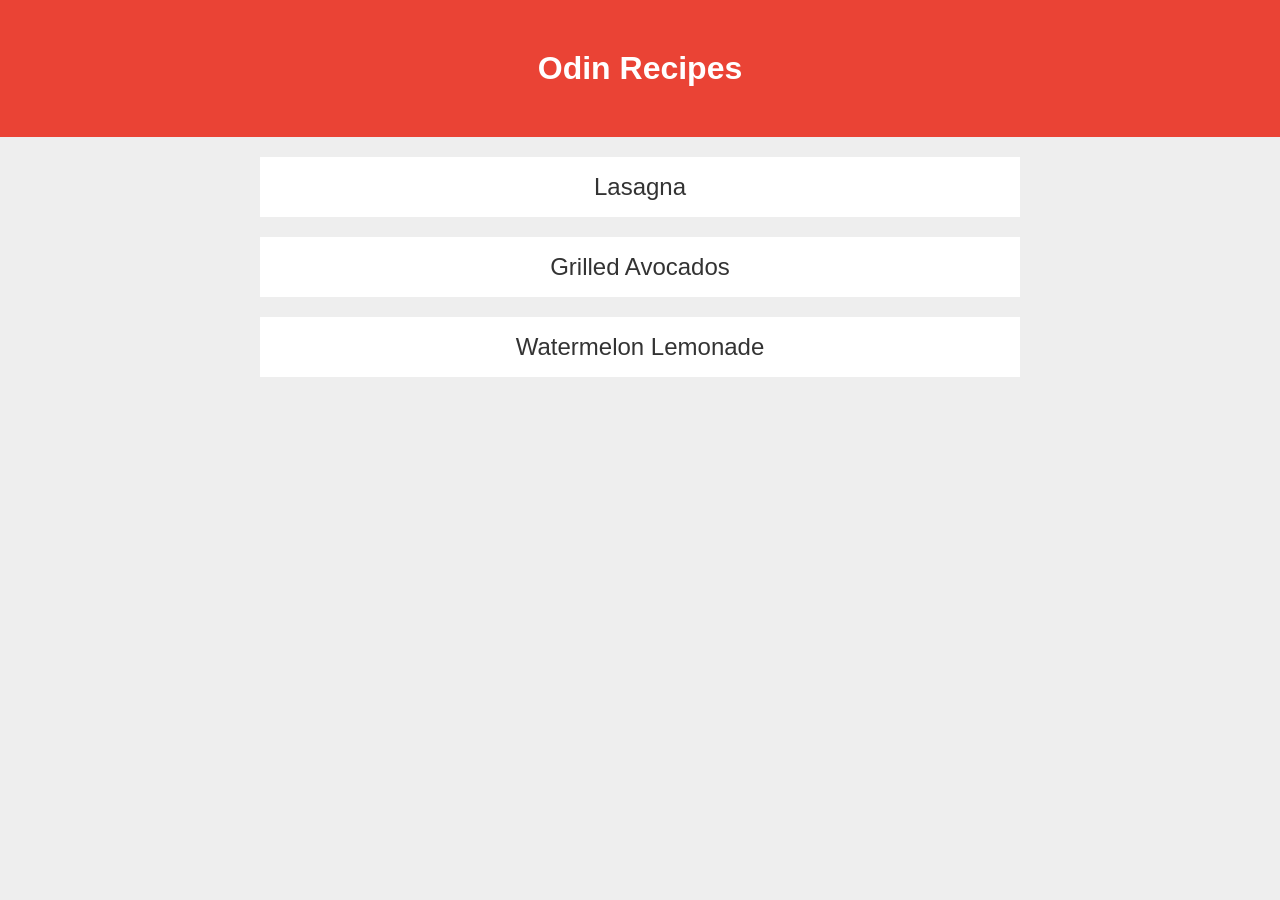
<file: index.html>
<!DOCTYPE html>
<html lang="en">
<head>
    <meta charset="UTF-8">
    <meta name="viewport" content="width=device-width, initial-scale=1.0">
    <link rel="stylesheet" href="./style.css">
    <title>Project: Recipes | Frederic Etotobo | The Odin Project</title>
</head>
<body>
    <h1>Odin Recipes</h1>    
    <ul>
    <li><a href="recipes/lasagna.html">Lasagna</a></li>
    <li><a href="recipes/grilled-avocados.html">Grilled Avocados</a></li>
    <li><a href="recipes/watermelon-lemonade.html">Watermelon Lemonade</a></li>
  </ul>
  
</body>
</html>
</file>
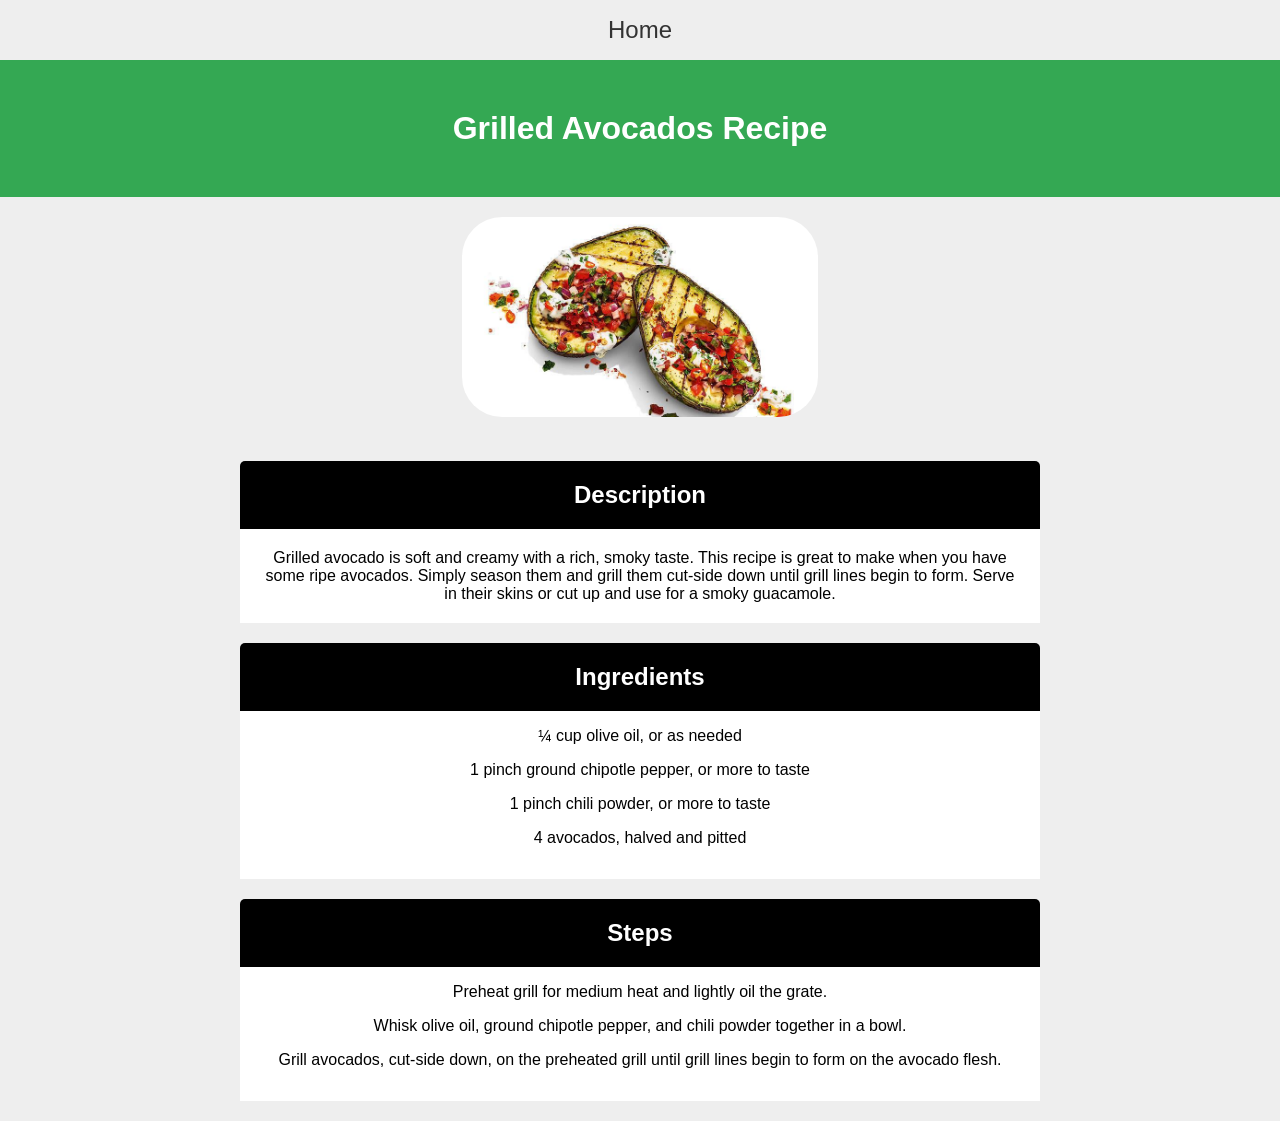
<file: recipes/grilled-avocados.html>
<!DOCTYPE html>
<html lang="en">
<head>
    <meta charset="UTF-8">
    <meta name="viewport" content="width=device-width, initial-scale=1.0">
    <link rel="stylesheet" href="../style.css">
    <title>Grilled Avocados Recipe | Frederic Etotobo | The Odin Project</title>
</head>
<body class="recipe">
    <a href="../index.html">Home</a>
    <h1 id="avocados">Grilled Avocados Recipe</h1>
    
    <img src="../images/grilled-avocados.jpg" alt="Grilled Avocados Image" height="200">
    <h2>Description</h2>
    <p>Grilled avocado is soft and creamy with a rich, smoky taste. This recipe is great to make when you have some ripe avocados. 
        Simply season them and grill them cut-side down until grill lines begin to form. 
        Serve in their skins or cut up and use for a smoky guacamole.</p>
    <h2>Ingredients</h2>
    <ul>
        <li>¼ cup olive oil, or as needed</li>
        <li>1 pinch ground chipotle pepper, or more to taste</li>
        <li>1 pinch chili powder, or more to taste</li>
        <li>4 avocados, halved and pitted</li>
    </ul>
    <h2>Steps</h2>
    <ol>
        <li>Preheat grill for medium heat and lightly oil the grate.</li>
        <li>Whisk olive oil, ground chipotle pepper, and chili powder together in a bowl.</li>
        <li>Grill avocados, cut-side down, on the preheated grill until grill lines begin to form on the avocado flesh.</li>
    </ol>

</body>
</html>
</file>
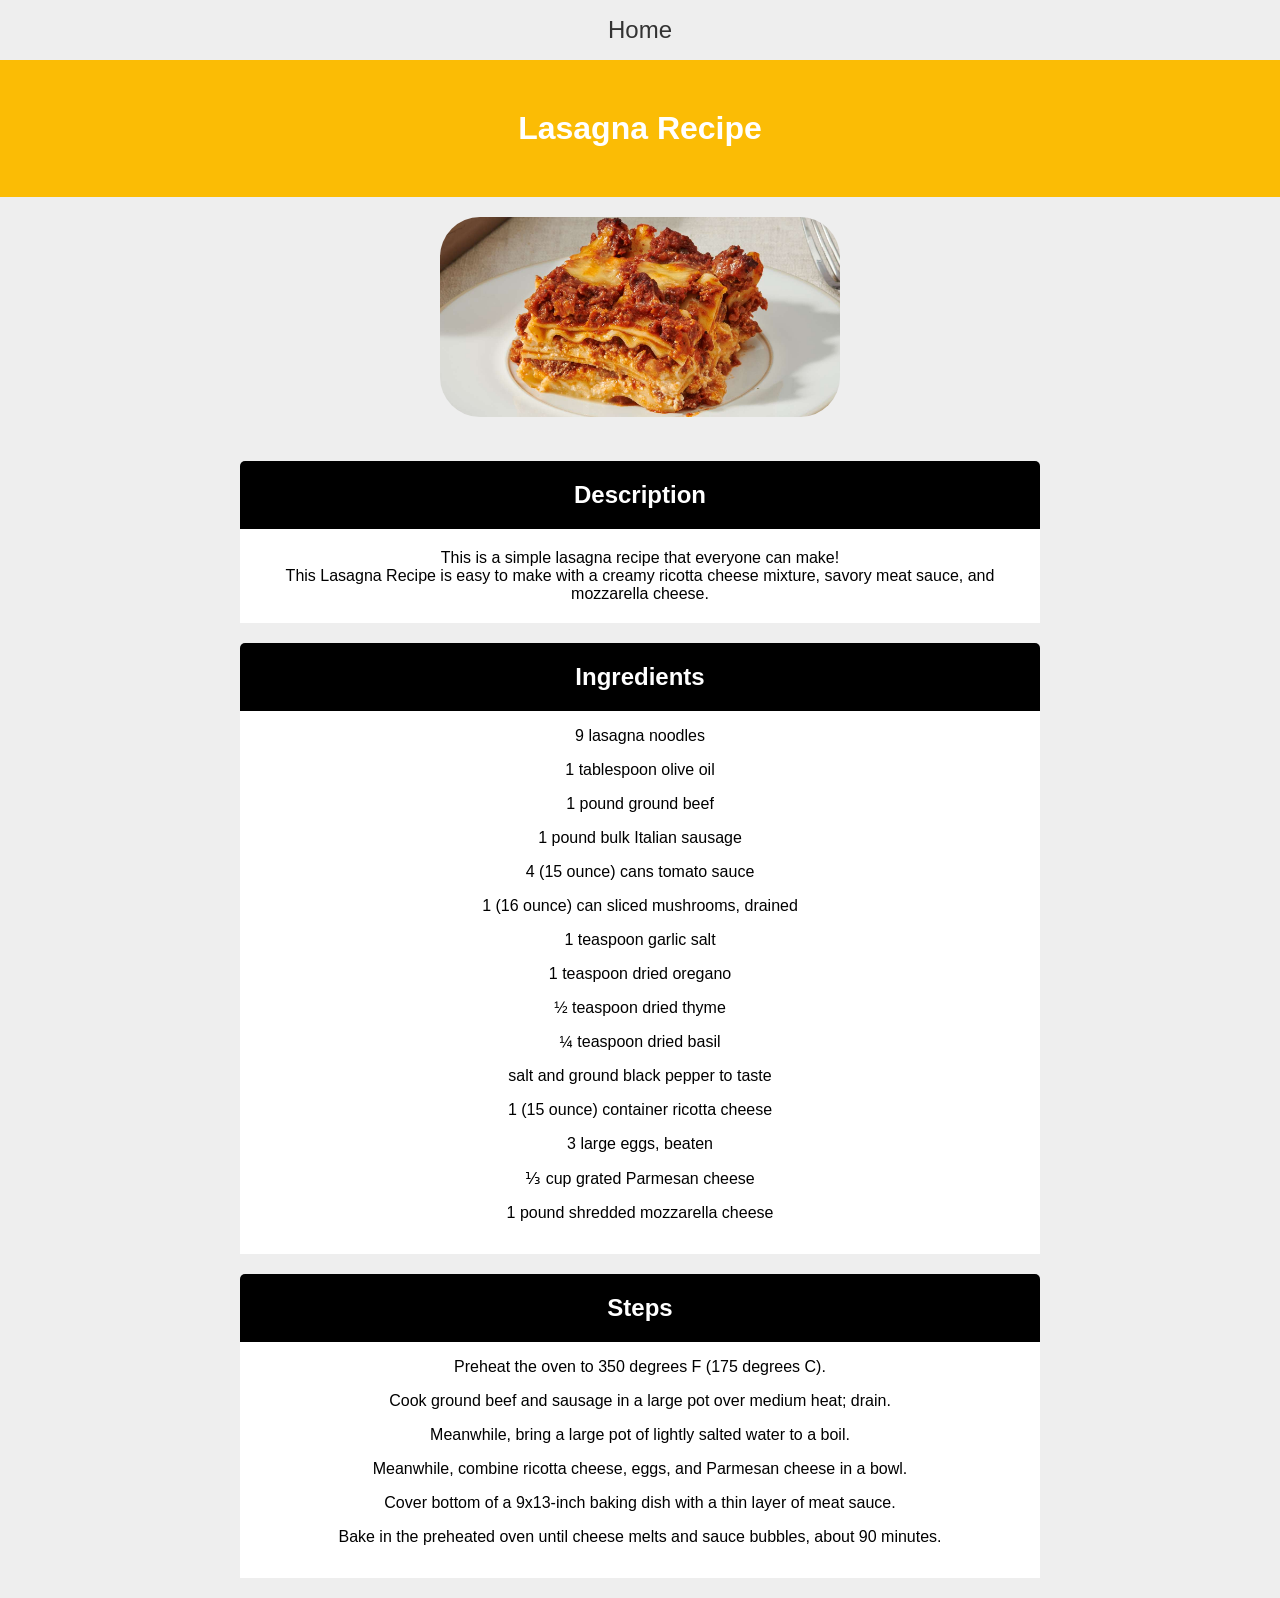
<file: recipes/lasagna.html>
<!DOCTYPE html>
<html lang="en">
<head>
    <meta charset="UTF-8">
    <meta name="viewport" content="width=device-width, initial-scale=1.0">
    <link rel="stylesheet" href="../style.css">
    <title>Lasagna Recipe | Frederic Etotobo | The Odin Project</title>
</head>
<body class="recipe">
    <a href="../index.html">Home</a>
    <h1 id="lasagna">Lasagna Recipe</h1>
    <img src="../images/lasagna.jpg" alt="lasagna Image" height="200">
    <h2>Description</h2>
    <p>This is a simple lasagna recipe that everyone can make! <br>
    This Lasagna Recipe is easy to make with a creamy ricotta cheese mixture, savory meat sauce, and mozzarella cheese.</p>
    <h2>Ingredients</h2>
    <ul>        
        <li>9 lasagna noodles</li>
        <li>1 tablespoon olive oil</li>
        <li>1 pound ground beef</li>
        <li>1 pound bulk Italian sausage</li>
        <li>4 (15 ounce) cans tomato sauce</li>
        <li>1 (16 ounce) can sliced mushrooms, drained</li>
        <li>1 teaspoon garlic salt</li>
        <li>1 teaspoon dried oregano</li>
        <li>½ teaspoon dried thyme</li>
        <li>¼ teaspoon dried basil</li>
        <li>salt and ground black pepper to taste</li>
        <li>1 (15 ounce) container ricotta cheese</li>
        <li>3 large eggs, beaten</li>
        <li>⅓ cup grated Parmesan cheese</li>
        <li>1 pound shredded mozzarella cheese</li>
    </ul>
    <h2>Steps</h2>
    <ol>
        <li>Preheat the oven to 350 degrees F (175 degrees C).</li>
        <li>Cook ground beef and sausage in a large pot over medium heat; drain. </li>
        <li>Meanwhile, bring a large pot of lightly salted water to a boil.</li>
        <li>Meanwhile, combine ricotta cheese, eggs, and Parmesan cheese in a bowl.</li>
        <li>Cover bottom of a 9x13-inch baking dish with a thin layer of meat sauce.</li>
        <li>Bake in the preheated oven until cheese melts and sauce bubbles, about 90 minutes.</li>
    </ol>

</body>
</html>
</file>
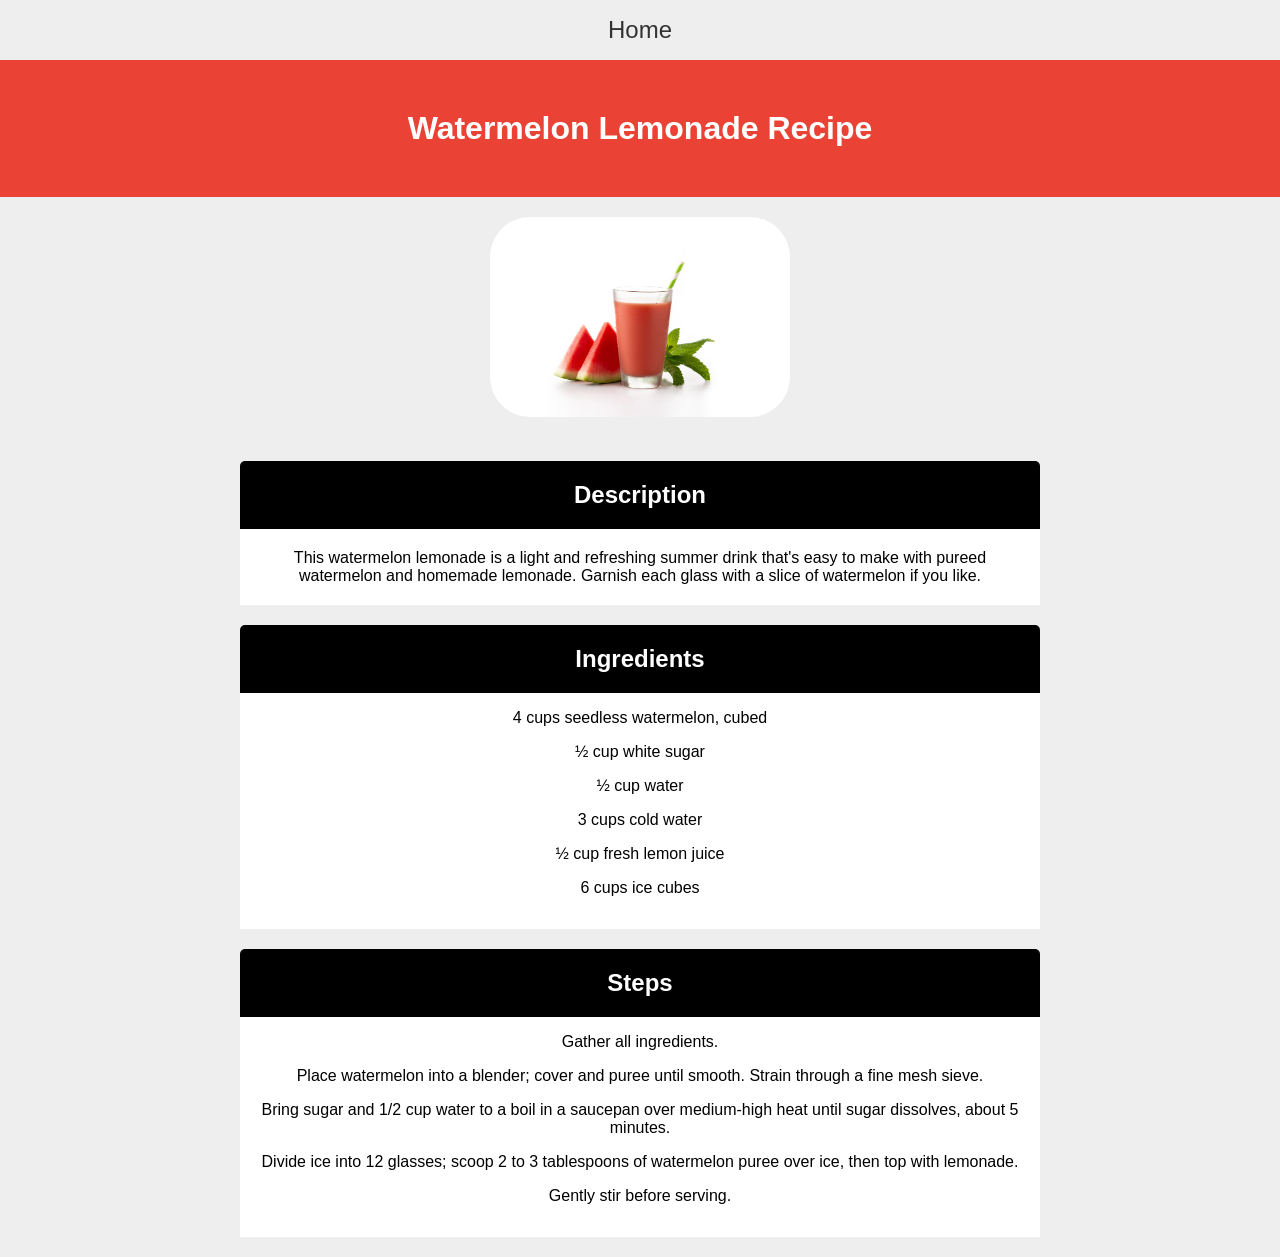
<file: recipes/watermelon-lemonade.html>
<!DOCTYPE html>
<html lang="en">
<head>
    <meta charset="UTF-8">
    <meta name="viewport" content="width=device-width, initial-scale=1.0">
    <link rel="stylesheet" href="../style.css">
    <title>Watermelon Lemonade Recipe | Frederic Etotobo | The Odin Project</title>
</head>
<body class="recipe">
    <a href="../index.html">Home</a>
    <h1 id="waterlemon">Watermelon Lemonade Recipe</h1>
    <img src="../images/watermelon-lemonade.jpg" alt="Watermelon Lemonade Image" height="200">
    <h2>Description</h2>
    <p>This watermelon lemonade is a light and refreshing summer drink that's easy to make with pureed watermelon and homemade lemonade. 
        Garnish each glass with a slice of watermelon if you like.</p>
    <h2>Ingredients</h2>
    <ul>
        <li>4 cups seedless watermelon, cubed</li>
        <li>½ cup white sugar</li>
        <li>½ cup water</li>
        <li>3 cups cold water</li>
        <li>½ cup fresh lemon juice</li>
        <li>6 cups ice cubes</li>
    </ul>
    <h2>Steps</h2>
    <ol>
        <li>Gather all ingredients.</li>
        <li>Place watermelon into a blender; cover and puree until smooth. Strain through a fine mesh sieve.</li>
        <li>Bring sugar and 1/2 cup water to a boil in a saucepan over medium-high heat until sugar dissolves, about 5 minutes.</li>
        <li>Divide ice into 12 glasses; scoop 2 to 3 tablespoons of watermelon puree over ice, then top with lemonade.</li>
        <li>Gently stir before serving.</li>
    </ol>

</body>
</html>
</file>
<file: style.css>
html{
    text-align: center;
}

body{
    background-color: #eee;
    font-family: Arial, Helvetica, sans-serif;
    margin: 0;
}

h1{
    padding: 50px;
    background-color: #ea4335;
    color: #fff;
    margin: 0;
}

ul, ol{ 
    max-width: 800px;
    margin: 0px auto 20px;
    padding: 0px;
    list-style-type: none;
}

li{
    background-color: #fff;
    margin: 20px;
}

a{
    display: block;
    text-decoration: none;
    color: #333;
    font-size: 24px;
    padding: 16px;
}

#lasagna{
    background-color: #fbbc05;
}

#avocados{
    background-color: #34a853;
}

#waterlemon{
    background-color: #ea4335;
}

.recipe ul, .recipe ol{
    box-sizing: border-box;
    background-color: #fff;
    padding: 16px;
}

.recipe li{
    padding-bottom: 16px;
    margin: 0;
}

p{
    box-sizing: border-box;
    max-width: 800px;
    padding: 20px;
    margin: auto;
    background-color: #fff;     
}

h2{
    background-color: #000;
    color: #fff;
    max-width: 800px;
    margin: 20px auto 0;
    padding-bottom: 20px;
    padding-top: 20px;
    border-radius: 5px 5px 0px 0px;
}

img{
    border-radius: 40px; 
    margin: 20px auto;
}
</file>
